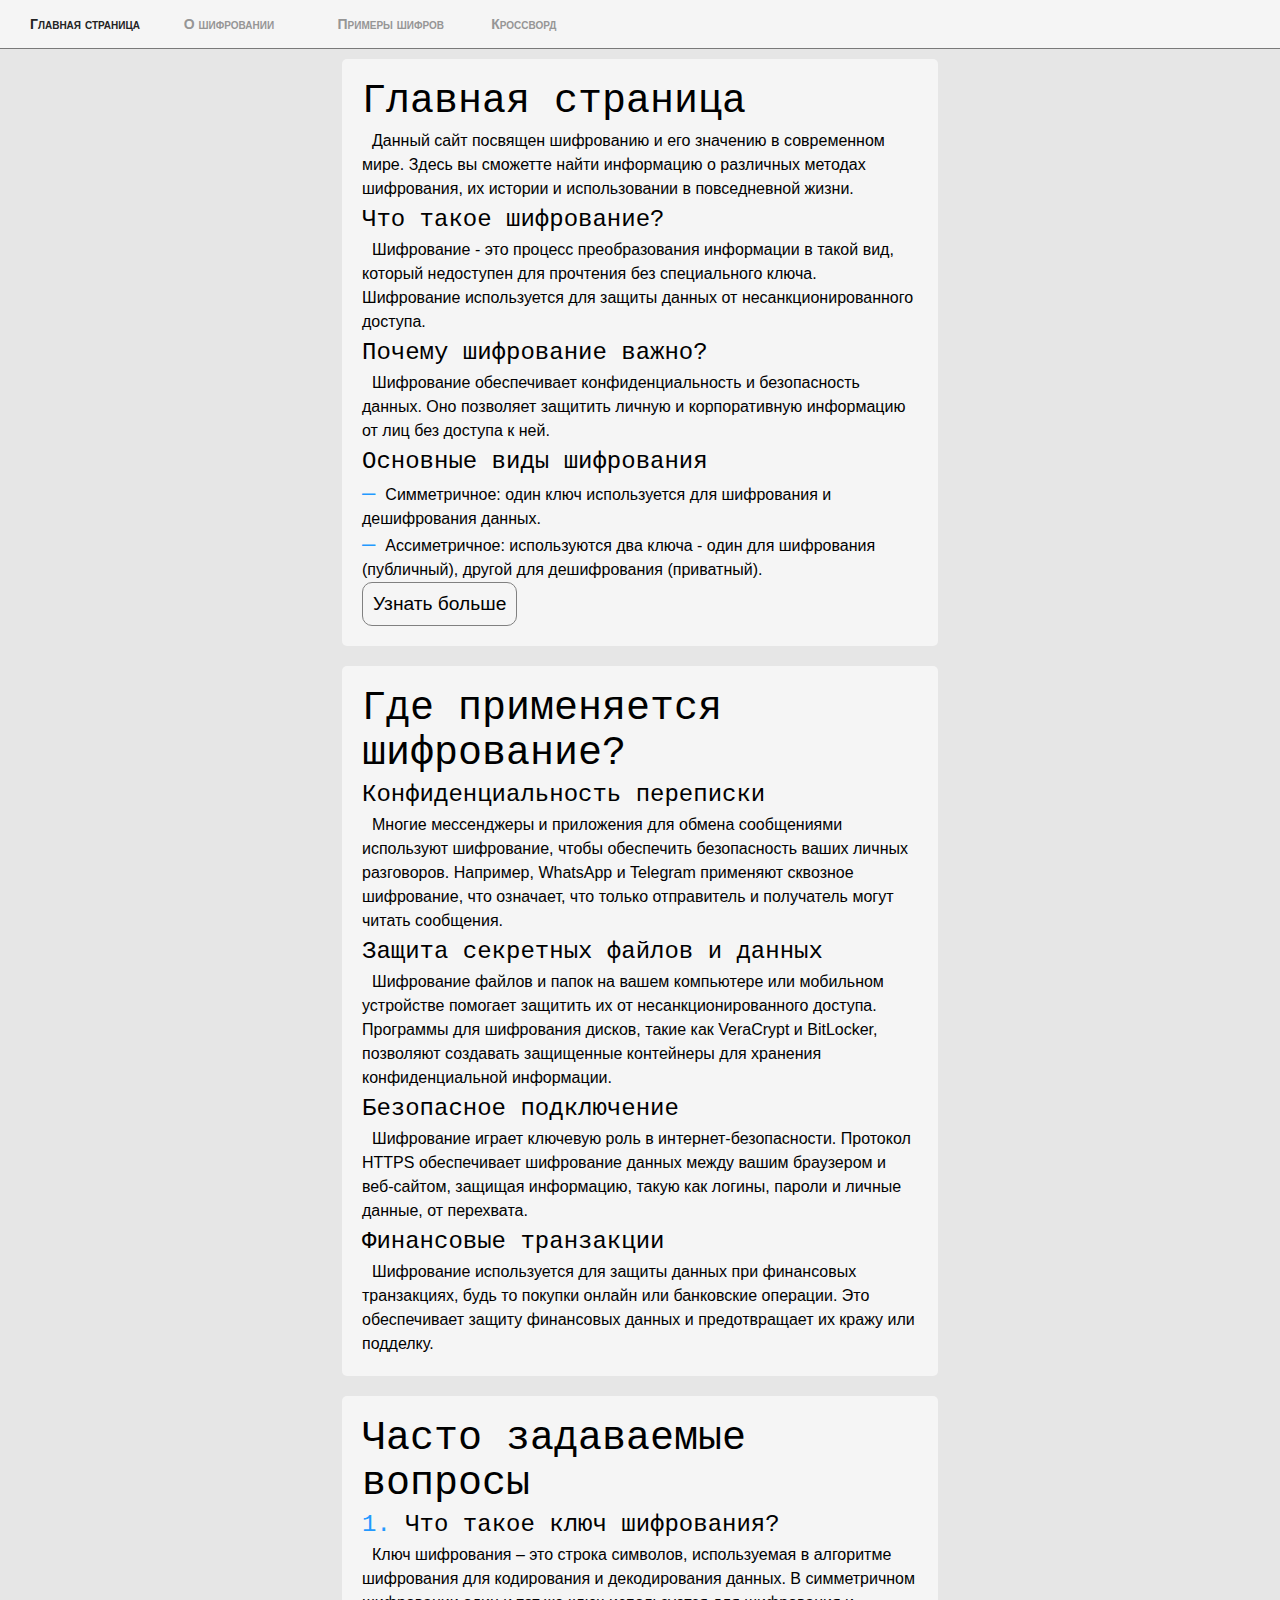
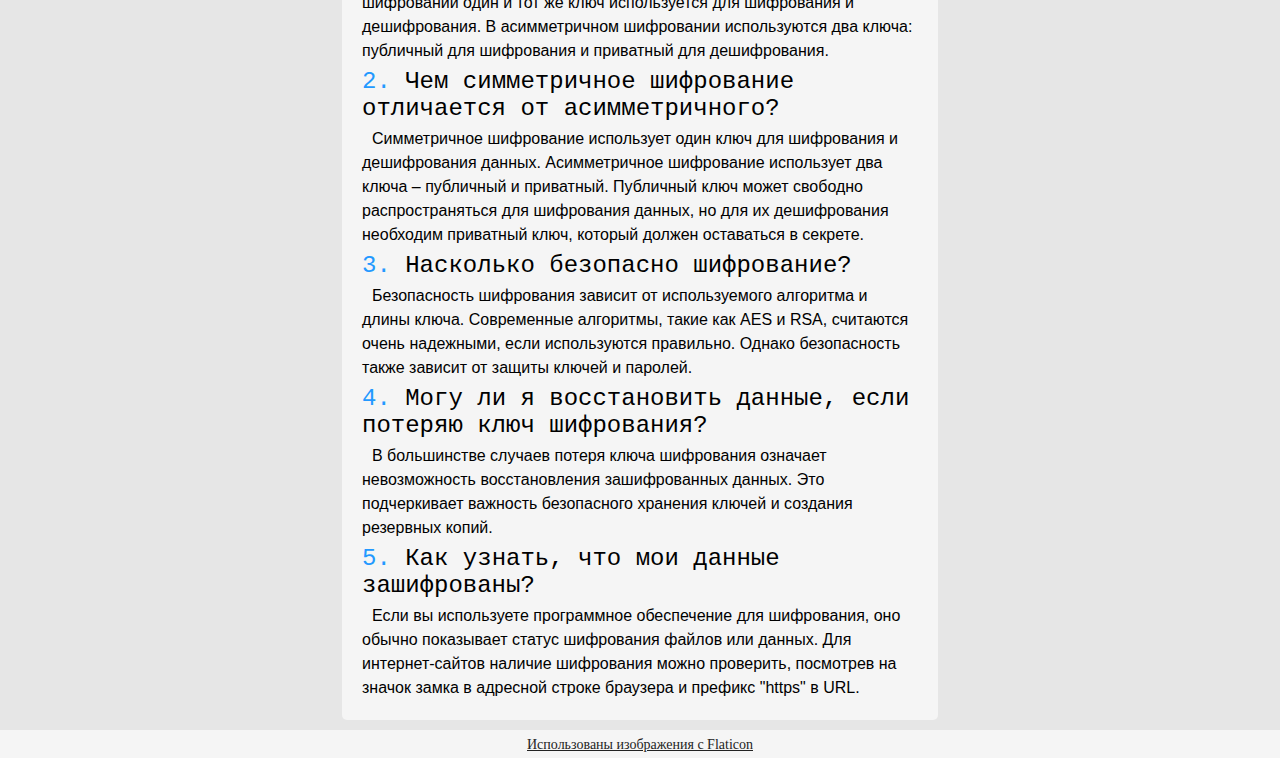
<file: index.html>
<!DOCTYPE html>
<head>
    <meta charset="UTF-8">
    <meta name="viewport" content="width=device-width, initial-scale=1.0">
    <title>Шифрование информации</title>
    <link rel="stylesheet" href="css/styles.css">
    <link rel="stylesheet" href="css/media.css">
</head>
<body>
    <header>
        <button id="menu-button">Меню</button>
        <nav id="menu">
            <ul class="href-container">
                <li class="a-container"><a class="fake-link">Главная страница</a></li>
                <li class="a-container"><a class="nav-link" href="about.html">О шифровании</a></li>
                <li class="a-container"><a class="nav-link" href="examples.html">Примеры шифров</a></li>
                <li class="a-container"><a class="nav-link" href="crossword.html">Кроссворд</a></li>
            </ul> 
            <div></div>
        </nav>
    </header>

    <main class="main-container">
        <div class="cipher-container">
            <div class="cipher-container-inner">
                <h2>Главная страница</h2>
                <p>Данный сайт посвящен шифрованию и его значению в современном мире. Здесь вы сможетте найти информацию о различных методах шифрования, их истории и использовании в повседневной жизни.</p>
                <h3>Что такое шифрование?</h3>
                <p>Шифрование - это процесс преобразования информации в такой вид, который недоступен для прочтения без специального ключа. Шифрование используется для защиты данных от несанкционированного доступа.</p>
                <h3>Почему шифрование важно?</h3>
                <p>Шифрование обеспечивает конфиденциальность и безопасность данных. Оно позволяет защитить личную и корпоративную информацию от лиц без доступа к ней.</p>
                <h3>Основные виды шифрования</h3>
                <ul class="ulist">
                    <li>Симметричное: один ключ используется для шифрования и дешифрования данных.</li>
                    <li>Ассиметричное: используются два ключа - один для шифрования (публичный), другой для дешифрования (приватный).</li>
                </ul>
                <button class="show-more" onclick="document.location='about.html'">Узнать больше</button>
            </div>
        </div>
        <div class="cipher-container">
            <div class="cipher-container-inner">
                <h2>Где применяется шифрование?</h2>
                <h3>Конфиденциальность переписки</h3>
                <p>Многие мессенджеры и приложения для обмена сообщениями используют шифрование, чтобы обеспечить безопасность ваших личных разговоров. Например, WhatsApp и Telegram применяют сквозное шифрование, что означает, что только отправитель и получатель могут читать сообщения.</p>
                <h3>Защита секретных файлов и данных</h3>
                <p>Шифрование файлов и папок на вашем компьютере или мобильном устройстве помогает защитить их от несанкционированного доступа. Программы для шифрования дисков, такие как VeraCrypt и BitLocker, позволяют создавать защищенные контейнеры для хранения конфиденциальной информации.</p>
                <h3>Безопасное подключение</h3>
                <p>Шифрование играет ключевую роль в интернет-безопасности. Протокол HTTPS обеспечивает шифрование данных между вашим браузером и веб-сайтом, защищая информацию, такую как логины, пароли и личные данные, от перехвата.</p>
                <h3>Финансовые транзакции</h3>
                <p>Шифрование используется для защиты данных при финансовых транзакциях, будь то покупки онлайн или банковские операции. Это обеспечивает защиту финансовых данных и предотвращает их кражу или подделку.</p>
            </div>
        </div>
        <!--<div class="cipher-container">
            <div class="news-container">
                <div class="news-container-inner">
                    <div class="news-img">
                        <img src="assets/1.jpg">
                    </div>
                    <h3>Вышел новый метод шифрования</h3>
                    <p>Вышел новый метод шифрования</p>
                    <button>Подробнее</button>
                </div>
                <div class="news-container-inner">
                    <div class="news-img">
                        <img src="assets/1.jpg">
                    </div>
                    <h3>Вышел новый метод шифрования</h3>
                    <p>Вышел новый метод шифрования</p>
                    <button>Подробнее</button>
                </div>
                <div class="news-container-inner">
                    <div class="news-img">
                        <img src="assets/1.jpg">
                    </div>
                    <h3>Вышел новый метод шифрования</h3>
                    <p>Вышел новый метод шифрования</p>
                    <button>Подробнее</button>
                </div>                  
            </div>
        </div>-->
        <div class="cipher-container">
            <div class="cipher-container-inner">
                <h2>Часто задаваемые вопросы</h2>
                <h3 class="question">1. Что такое ключ шифрования?</h3>
                <p>Ключ шифрования – это строка символов, используемая в алгоритме шифрования для кодирования и декодирования данных. В симметричном шифровании один и тот же ключ используется для шифрования и дешифрования. В асимметричном шифровании используются два ключа: публичный для шифрования и приватный для дешифрования.</p>
                <h3 class="question">2. Чем симметричное шифрование отличается от асимметричного?</h3>
                <p>Симметричное шифрование использует один ключ для шифрования и дешифрования данных. Асимметричное шифрование использует два ключа – публичный и приватный. Публичный ключ может свободно распространяться для шифрования данных, но для их дешифрования необходим приватный ключ, который должен оставаться в секрете.</p>
                <h3 class="question">3. Насколько безопасно шифрование?</h3>
                <p>Безопасность шифрования зависит от используемого алгоритма и длины ключа. Современные алгоритмы, такие как AES и RSA, считаются очень надежными, если используются правильно. Однако безопасность также зависит от защиты ключей и паролей.</p>
                <h3 class="question">4. Могу ли я восстановить данные, если потеряю ключ шифрования?</h3>
                <p>В большинстве случаев потеря ключа шифрования означает невозможность восстановления зашифрованных данных. Это подчеркивает важность безопасного хранения ключей и создания резервных копий.</p>
                <h3 class="question">5. Как узнать, что мои данные зашифрованы?</h3>
                <p>Если вы используете программное обеспечение для шифрования, оно обычно показывает статус шифрования файлов или данных. Для интернет-сайтов наличие шифрования можно проверить, посмотрев на значок замка в адресной строке браузера и префикс "https" в URL.</p>
            </div>
        </div>
    </main>
    <footer class="footer">
        <a href="https://www.flaticon.com/ru/free-icons/" title="замок иконки">Использованы изображения с Flaticon</a>
    </footer>
    <script src="js/script.js"></script>

</body>
</html>
</file>
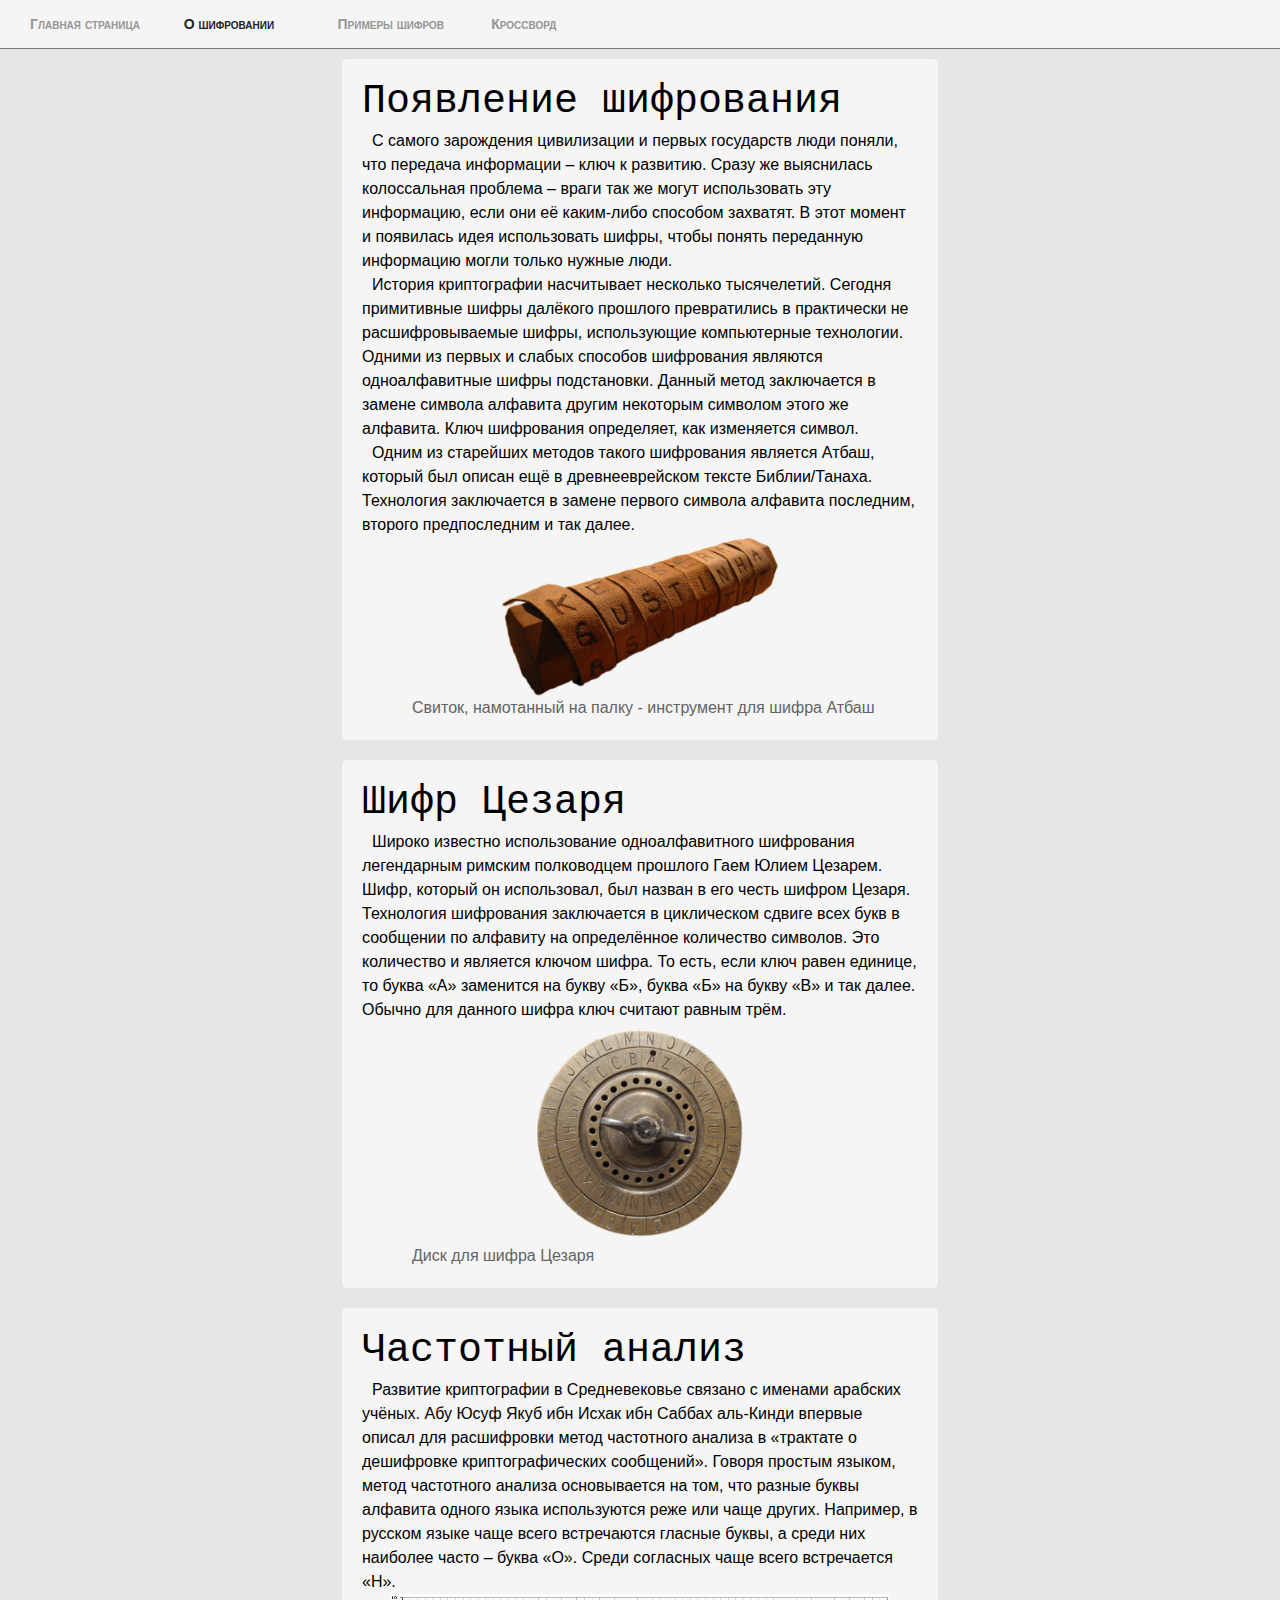
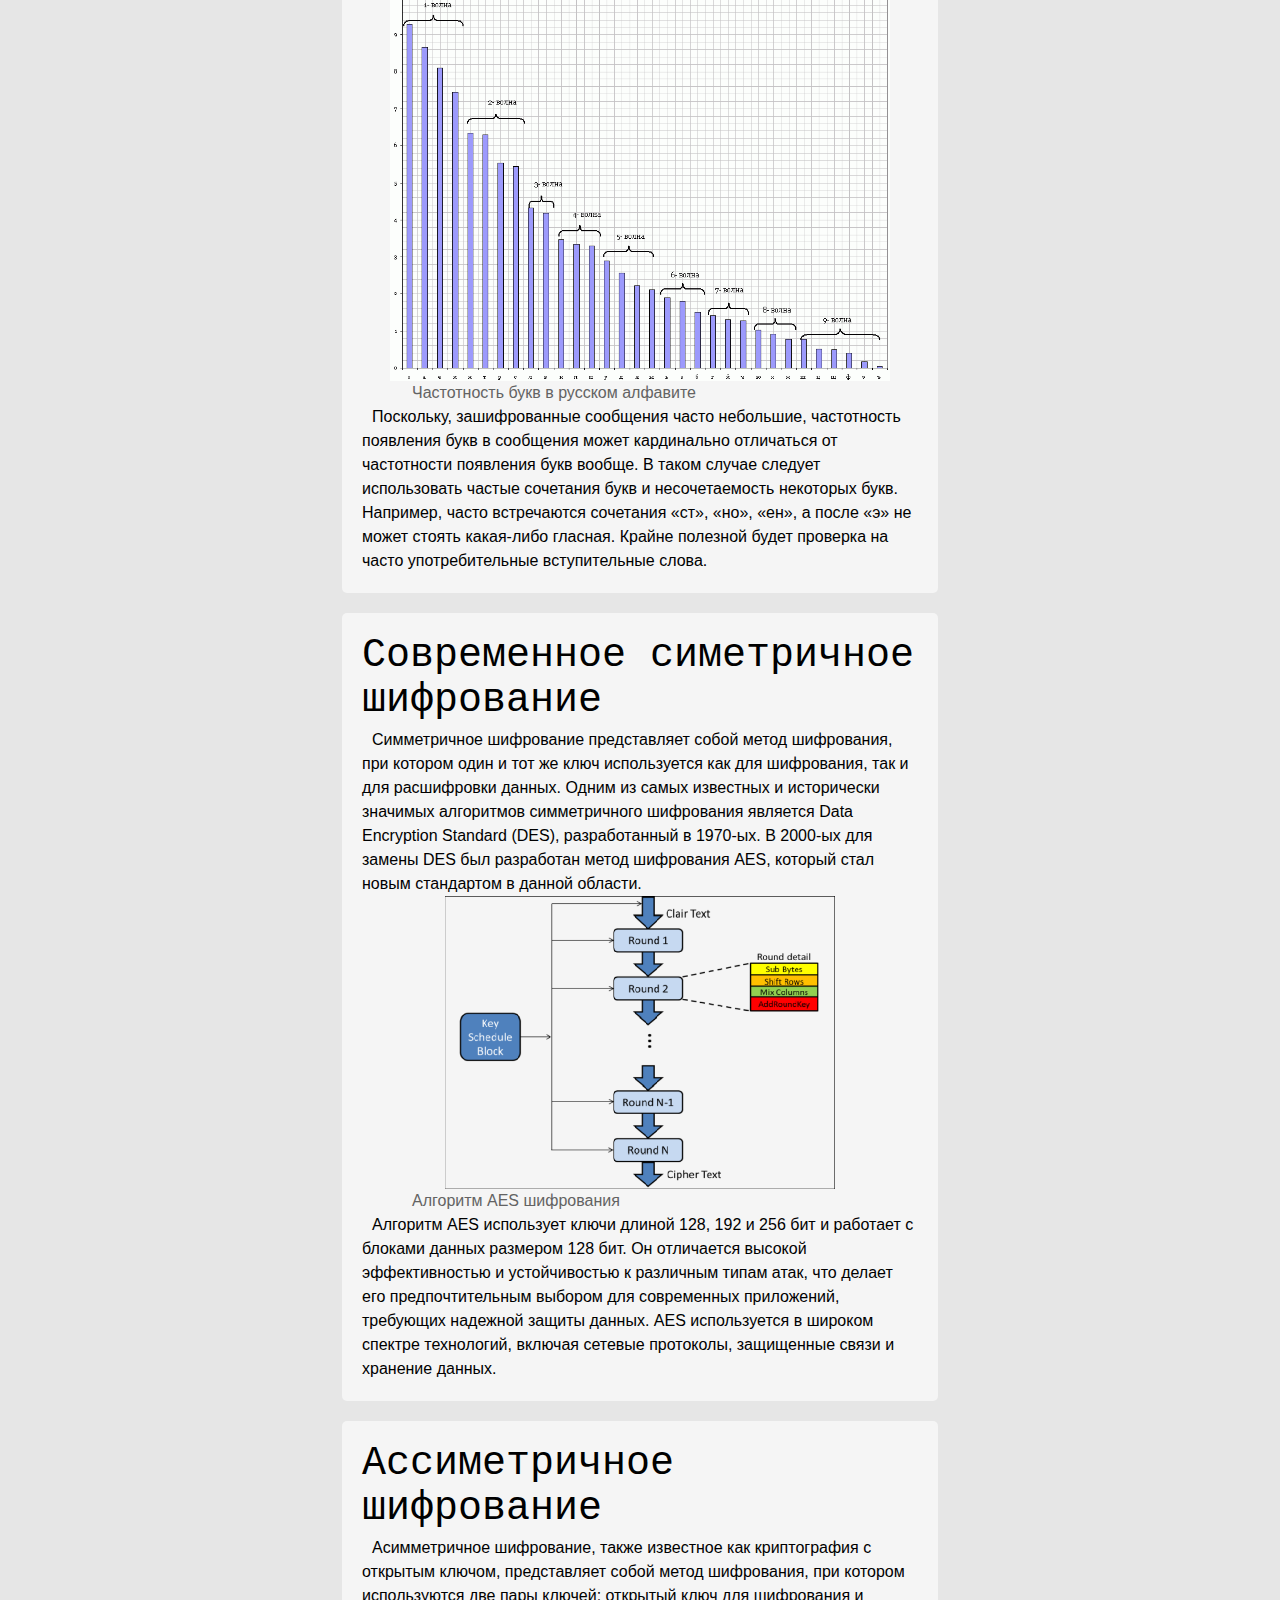
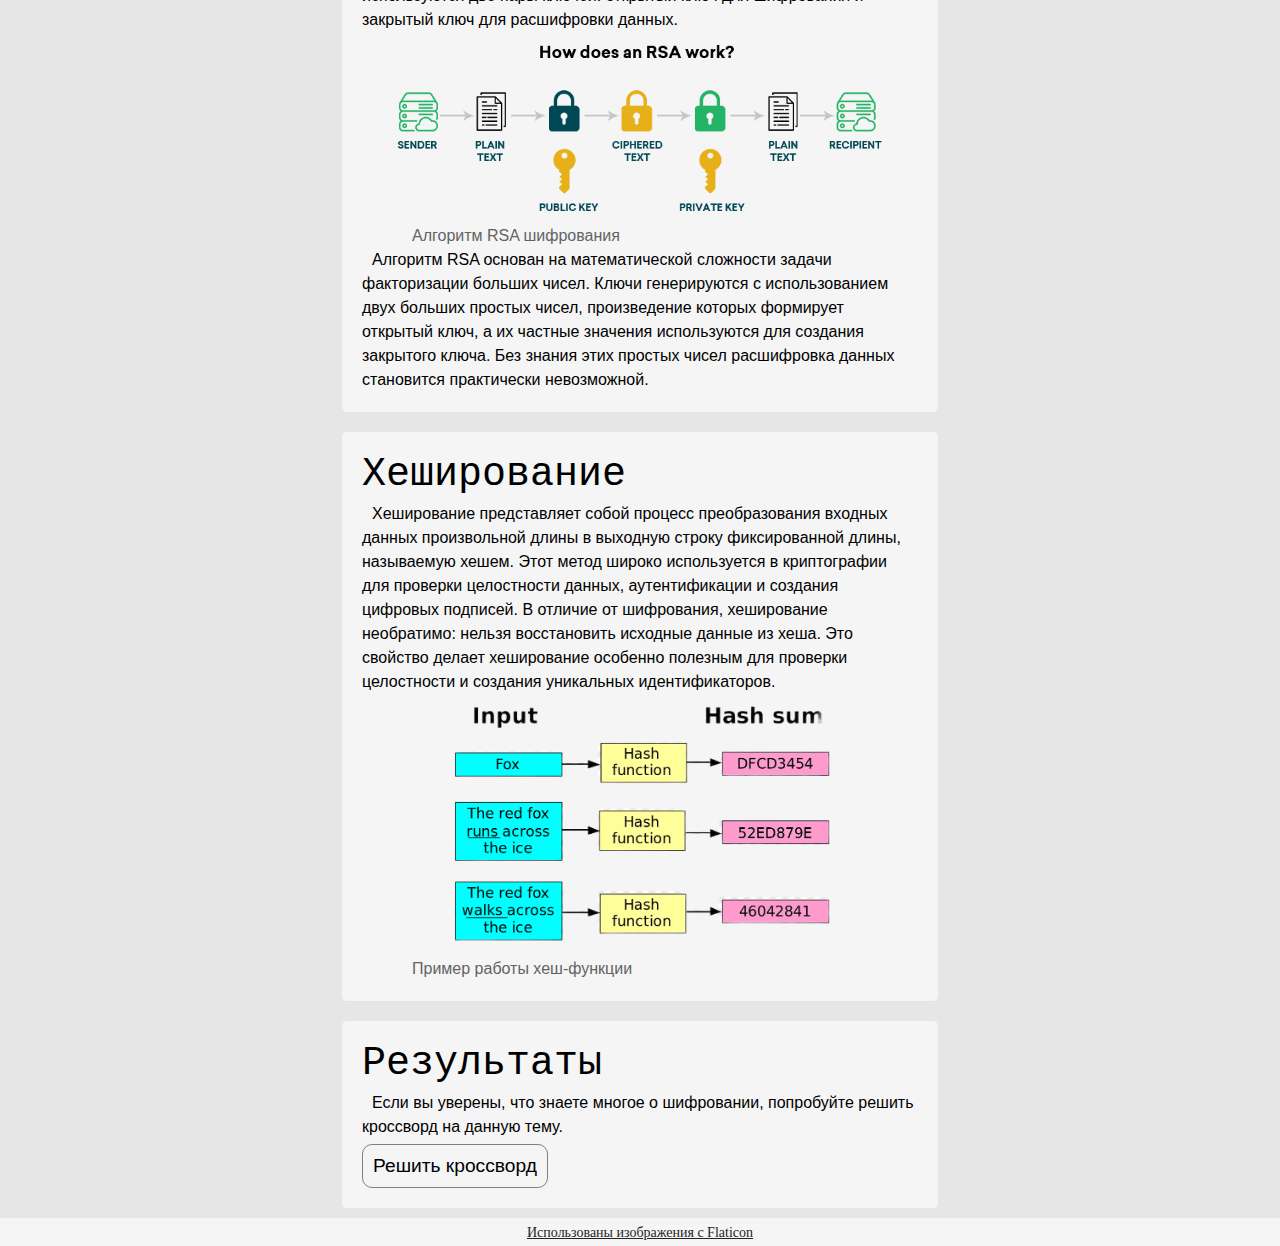
<file: about.html>
<!DOCTYPE html>
<head>
    <meta charset="UTF-8">
    <meta name="viewport" content="width=device-width, initial-scale=1.0">
    <title>О шифровании</title>
    <link rel="stylesheet" href="css/styles.css">
    <link rel="stylesheet" href="css/media.css">
</head>
<body>
    <header>
        <button id="menu-button">Меню</button>
        <nav id="menu">
            <ul class="href-container">
                <li class="a-container"><a class="nav-link" href="index.html">Главная страница</a></li>
                <li class="a-container"><a class="fake-link">О шифровании</a></li>
                <li class="a-container"><a class="nav-link" href="examples.html">Примеры шифров</a></li>
                <li class="a-container"><a class="nav-link" href="crossword.html">Кроссворд</a></li>
            </ul> 
            <div></div>
        </nav>
    </header>
    <main class="main-container">
        <div class="cipher-container">
            <div class="cipher-container-inner">
                <h2>Появление шифрования</h2>
                <p>С самого зарождения цивилизации и первых государств люди поняли, что передача информации – ключ к развитию. Сразу же выяснилась колоссальная проблема – враги так же могут использовать эту информацию, если они её каким-либо способом захватят. В этот момент и появилась идея использовать шифры, чтобы понять переданную информацию могли только нужные люди. </p>
                <p>История криптографии насчитывает несколько тысячелетий. Сегодня примитивные шифры далёкого прошлого превратились в практически не расшифровываемые шифры, использующие компьютерные технологии.
                Одними из первых и слабых способов шифрования являются одноалфавитные шифры подстановки. Данный метод заключается в замене символа алфавита другим некоторым символом этого же алфавита. Ключ шифрования определяет, как изменяется символ.</p>
                <p>Одним из старейших методов такого шифрования является Атбаш, который был описан ещё в древнееврейском тексте Библии/Танаха. Технология заключается в замене первого символа алфавита последним, второго предпоследним и так далее.</p>
                <div class="cipher-container-block">
                    <img class="cipher-container-img" src="assets/atbash-cipher.png" style="width: 50%">
                    <p class="cipher-container-caption">Свиток, намотанный на палку - инструмент для шифра Атбаш</p>
                </div>
                </p>
            </div>
        </div>
        <div class="cipher-container">
            <div class="cipher-container-inner">
                <h2>Шифр Цезаря</h2>
                <p>Широко известно использование одноалфавитного шифрования легендарным римским полководцем прошлого Гаем Юлием Цезарем. Шифр, который он использовал,  был назван в его честь шифром Цезаря. Технология шифрования заключается в циклическом сдвиге всех букв в сообщении по алфавиту на определённое количество символов. Это количество и является ключом шифра. То есть, если ключ равен единице, то буква «А» заменится на букву «Б», буква «Б» на букву «В» и так далее. Обычно для данного шифра ключ считают равным трём.
                </p>
                <div class="cipher-container-block">
                    <img class="cipher-container-img" src="assets/caesar-cipher-cisk.png" style="width: 40%">
                    <p class="cipher-container-caption">Диск для шифра Цезаря</p>
                </div>
            </div>
        </div>
        <div class="cipher-container">
            <div class="cipher-container-inner">
                <h2>Частотный анализ</h2>
                <p>Развитие криптографии в Средневековье связано с именами арабских учёных. Абу Юсуф Якуб ибн Исхак ибн Саббах аль-Кинди впервые описал для расшифровки метод частотного анализа в «трактате о дешифровке криптографических сообщений». Говоря простым языком, метод частотного анализа основывается на том, что разные буквы алфавита одного языка используются реже или чаще других. Например, в русском языке чаще всего встречаются гласные буквы, а среди них наиболее часто – буква «О». Среди согласных чаще всего встречается «Н». 
                </p>
                <div class="cipher-container-block">
                    <img class="cipher-container-img" src="assets/rarity.gif" style="width: 90%">
                    <p class="cipher-container-caption">Частотность букв в русском алфавите</p>
                </div>
                <p>Поскольку, зашифрованные сообщения часто небольшие, частотность появления букв в сообщения может кардинально отличаться от частотности появления букв вообще. В таком случае следует использовать частые сочетания букв и несочетаемость некоторых букв. Например, часто встречаются сочетания «ст», «но», «ен», а после «э» не может стоять какая-либо гласная. Крайне полезной будет проверка на часто употребительные вступительные слова.</p>
            </div>
        </div>
        <div class="cipher-container">
            <div class="cipher-container-inner">
                <h2>Современное симетричное шифрование</h2>
                <p>Симметричное шифрование представляет собой метод шифрования, при котором один и тот же ключ используется как для шифрования, так и для расшифровки данных. Одним из самых известных и исторически значимых алгоритмов симметричного шифрования является Data Encryption Standard (DES), разработанный в 1970-ых. В 2000-ых для замены DES был разработан метод шифрования AES, который стал новым стандартом в данной области.
                </p>
                <div class="cipher-container-block">
                    <img class="cipher-container-img" src="assets/AES_Algorithm.png" style="width: 70%">
                    <p class="cipher-container-caption">Алгоритм AES шифрования</p>
                </div>
                <p> Алгоритм AES использует ключи длиной 128, 192 и 256 бит и работает с блоками данных размером 128 бит. Он отличается высокой эффективностью и устойчивостью к различным типам атак, что делает его предпочтительным выбором для современных приложений, требующих надежной защиты данных. AES используется в широком спектре технологий, включая сетевые протоколы, защищенные связи и хранение данных.</p>
            </div>
        </div>
        <div class="cipher-container">
            <div class="cipher-container-inner">
                <h2>Ассиметричное шифрование</h2>
                <p>Асимметричное шифрование, также известное как криптография с открытым ключом, представляет собой метод шифрования, при котором используются две пары ключей: открытый ключ для шифрования и закрытый ключ для расшифровки данных.
                </p>
                <div class="cipher-container-block">
                    <img class="cipher-container-img" src="assets/RSA_Algorithm.png" style="width: 90%">
                    <p class="cipher-container-caption">Алгоритм RSA шифрования</p>
                </div>
                <p>Алгоритм RSA основан на математической сложности задачи факторизации больших чисел. Ключи генерируются с использованием двух больших простых чисел, произведение которых формирует открытый ключ, а их частные значения используются для создания закрытого ключа. Без знания этих простых чисел расшифровка данных становится практически невозможной.</p>
            </div>
        </div>
        <div class="cipher-container">
            <div class="cipher-container-inner">
                <h2>Хеширование</h2>
                <p>Хеширование представляет собой процесс преобразования входных данных произвольной длины в выходную строку фиксированной длины, называемую хешем. Этот метод широко используется в криптографии для проверки целостности данных, аутентификации и создания цифровых подписей. В отличие от шифрования, хеширование необратимо: нельзя восстановить исходные данные из хеша. Это свойство делает хеширование особенно полезным для проверки целостности и создания уникальных идентификаторов.
                </p>
                <div class="cipher-container-block">
                    <img class="cipher-container-img" src="assets/hash.png" style="width: 70%">
                    <p class="cipher-container-caption">Пример работы хеш-функции</p>
                </div>
            </div>
        </div>
        <div class="cipher-container">
            <div class="cipher-container-inner">
                <h2>Результаты</h2>
                <p style="padding-bottom: 5px;">Если вы уверены, что знаете многое о шифровании, попробуйте решить кроссворд на данную тему.</p>
                <button class="show-more" onclick="document.location='crossword.html'">Решить кроссворд</button>
            </div>
        </div>
    </main>
    <footer class="footer">
        <a href="https://www.flaticon.com/ru/free-icons/" title="замок иконки">Использованы изображения с Flaticon</a>
    </footer>
    <script src="js/script.js"></script>
</body>
</html>
</file>
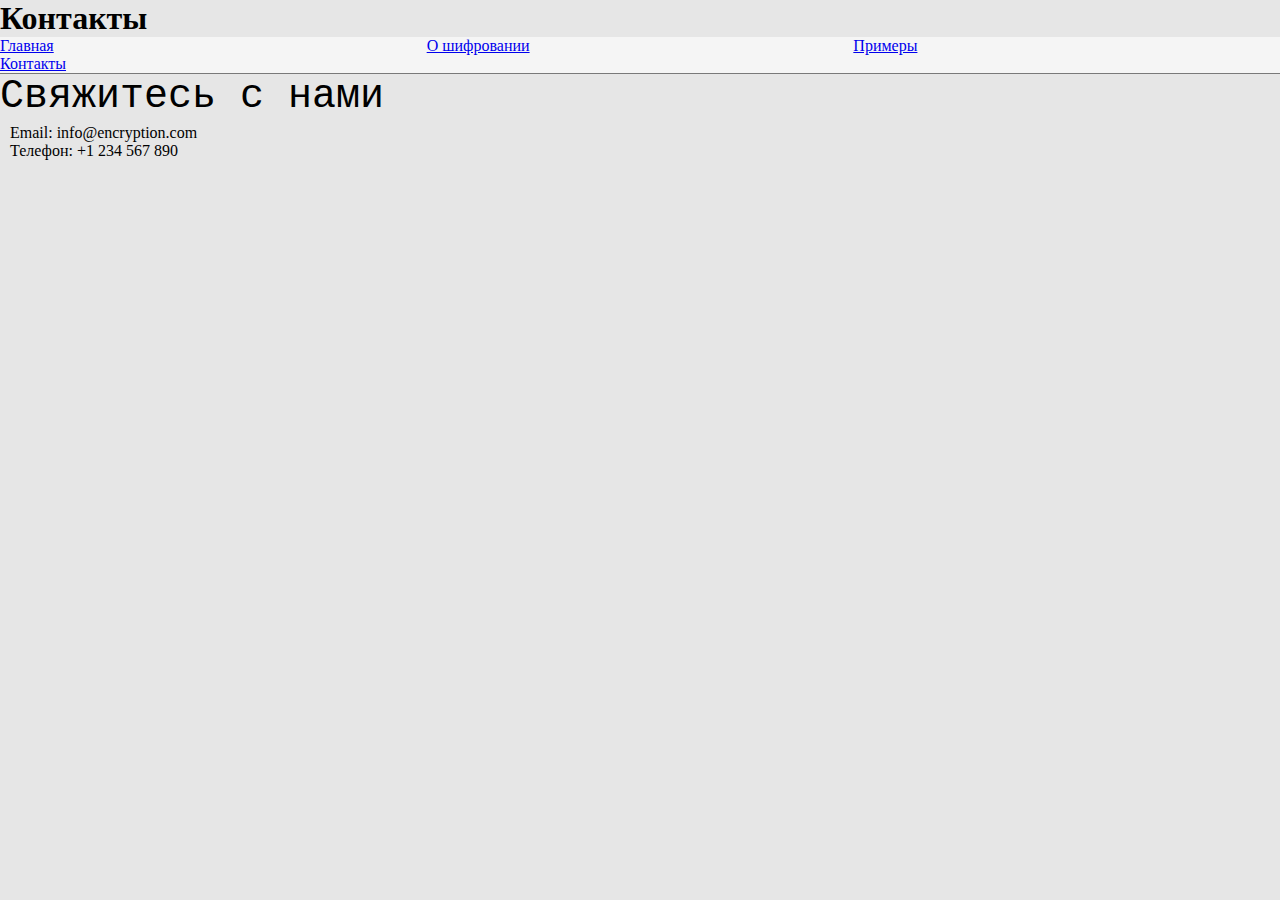
<file: contact.html>
<!DOCTYPE html>
<html lang="en">
<head>
    <meta charset="UTF-8">
    <meta name="viewport" content="width=device-width, initial-scale=1.0">
    <title>Контакты</title>
    <link rel="stylesheet" href="css/styles.css">
</head>
<body>
    <header>
        <h1>Контакты</h1>
    </header>
    <nav>
        <a href="index.html">Главная</a>
        <a href="about.html">О шифровании</a>
        <a href="examples.html">Примеры</a>
        <a href="contact.html">Контакты</a>
    </nav>
    <div class="container">
        <h2>Свяжитесь с нами</h2>
        <p>Email: info@encryption.com</p>
        <p>Телефон: +1 234 567 890</p>
    </div>
</body>
</html>
</file>
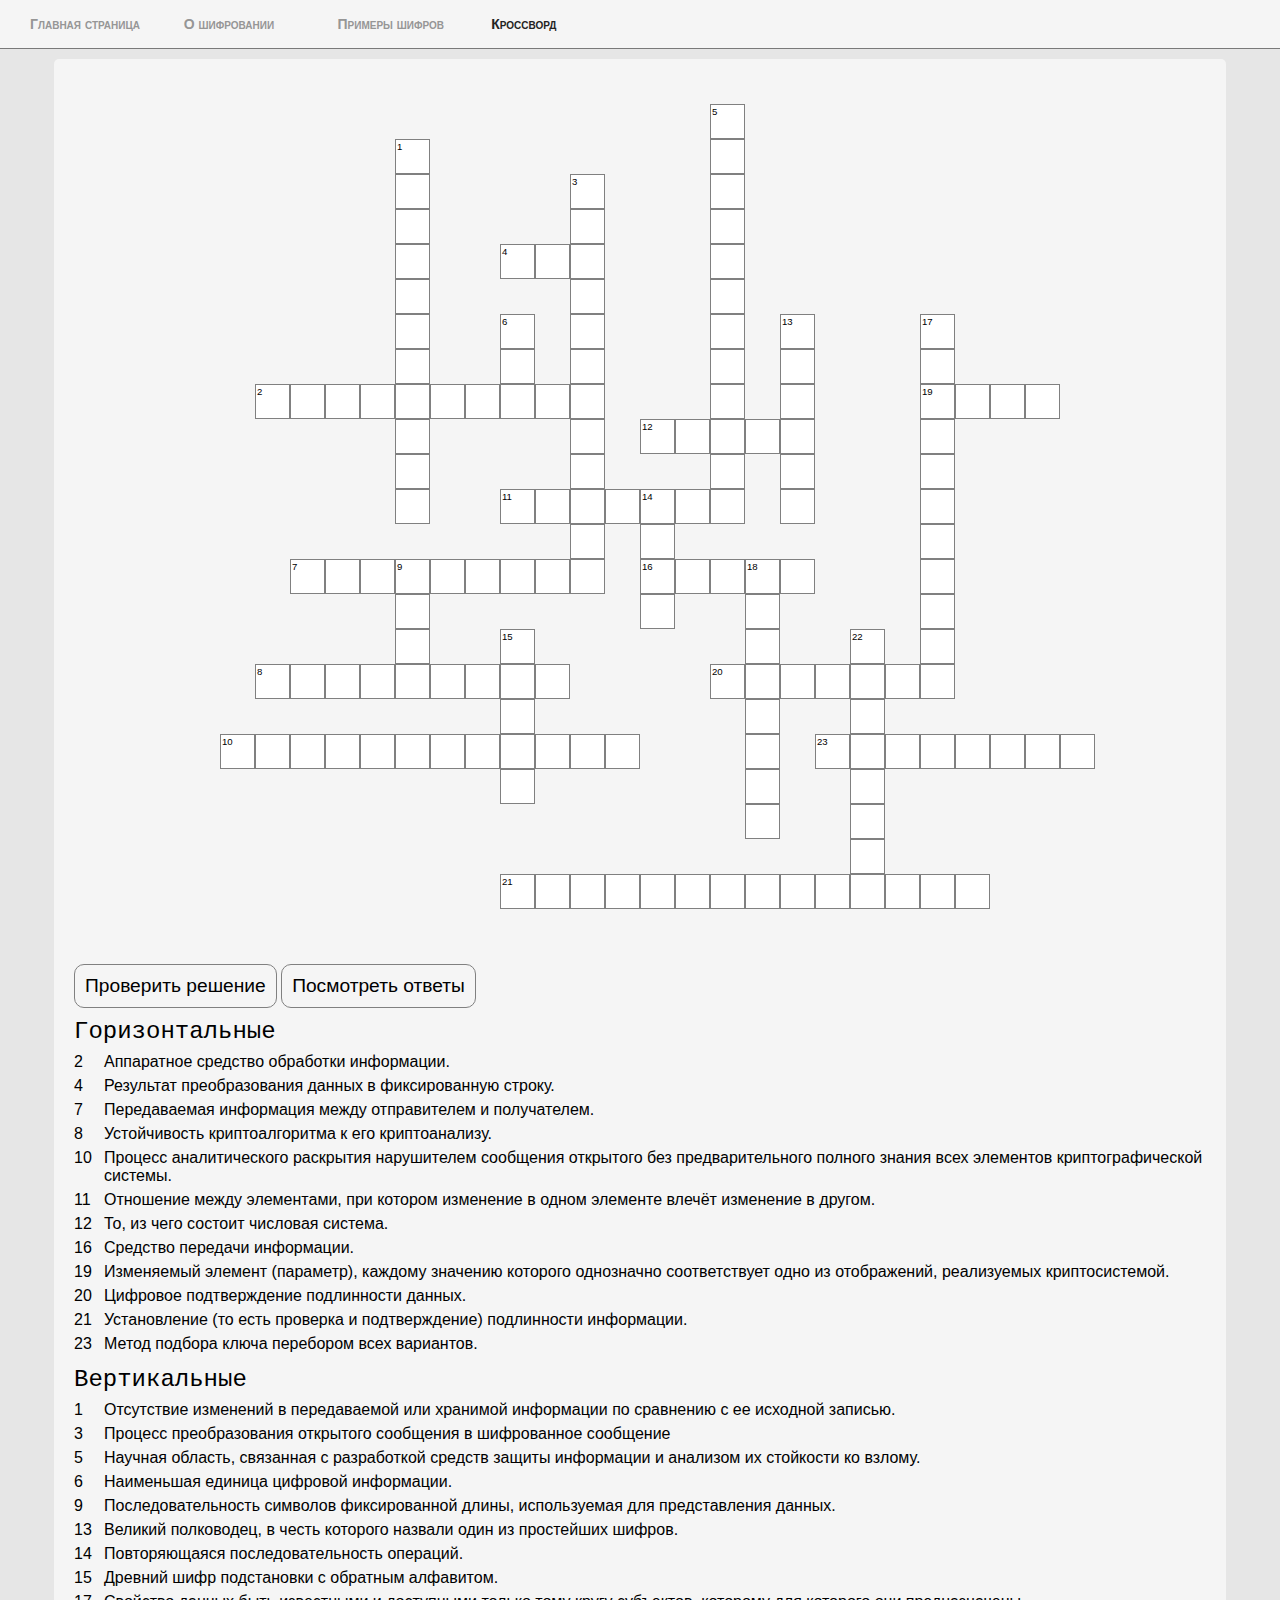
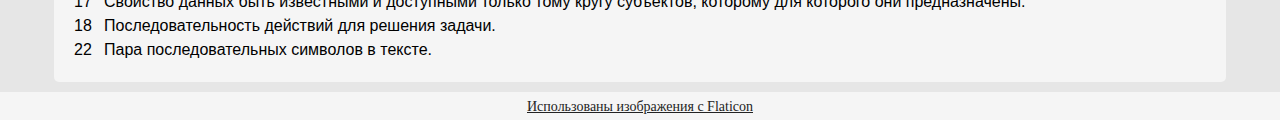
<file: crossword.html>
<!DOCTYPE html>
<html lang="en">
<head>
    <title>Фиджитал-футбол</title>
    <meta charset="utf-8">
    <meta name="viewport" content="width=device-width", initial-scale="1.0">
    <link rel="stylesheet" href="css/styles.css">
    <link rel="stylesheet" href="css/crossword.css">
    <link rel="stylesheet" href="css/media.css">
</head>
<body>
    <header>
        <button id="menu-button">Меню</button>
        <nav id="menu">
            <ul class="href-container">
                <li class="a-container"><a class="nav-link" href="index.html">Главная страница</a></li>
                <li class="a-container"><a class="nav-link" href="about.html">О шифровании</a></li>
                <li class="a-container"><a class="nav-link" href="examples.html">Примеры шифров</a></li>
                <li class="a-container"><a class="fake-link">Кроссворд</a></li>
            </ul> 
            <div></div>
        </nav>
    </header>
    <main class="main-container">
        <div class="cipher-container crossword-container-main">
            <div class="cipher-container-inner crossword-container-inner">
                <div id="crossword-none">
                    <h2>Чтобы решить кроссворд зайдите с ПК</h2>
                </div>
                <div id="crossword">

                </div>
                <div class="clue-list">
                    <div class="btn-cont grid-item">
                        <button class = "cross-btn" onclick="checkAnswer()">Проверить решение</button>
                        <button class = "cross-btn" onclick="showAnswer()">Посмотреть ответы</button>
                    </div>
                    <div class="clues grid-item">
                        <div class = "horizont grid-item">
                            <h3>Горизонтальные</h3>
                            <ol id="horizontal-clues"></ol>
                        </div>
                        <div class="vertic grid-item">
                            <h3>Вертикальные</h3>
                            <ol id="vertical-clues"></ol>
                        </div>
                    </div>
                    
                </div>
            </div>
        </div>
    </main>
    <footer class="footer">
        <a href="https://www.flaticon.com/ru/free-icons/" title="замок иконки">Использованы изображения с Flaticon</a>
    </footer>
    <script src = "js/scriptCrossword.js"></script>
    <script src="js/script.js"></script>
</body>
</html>
</file>
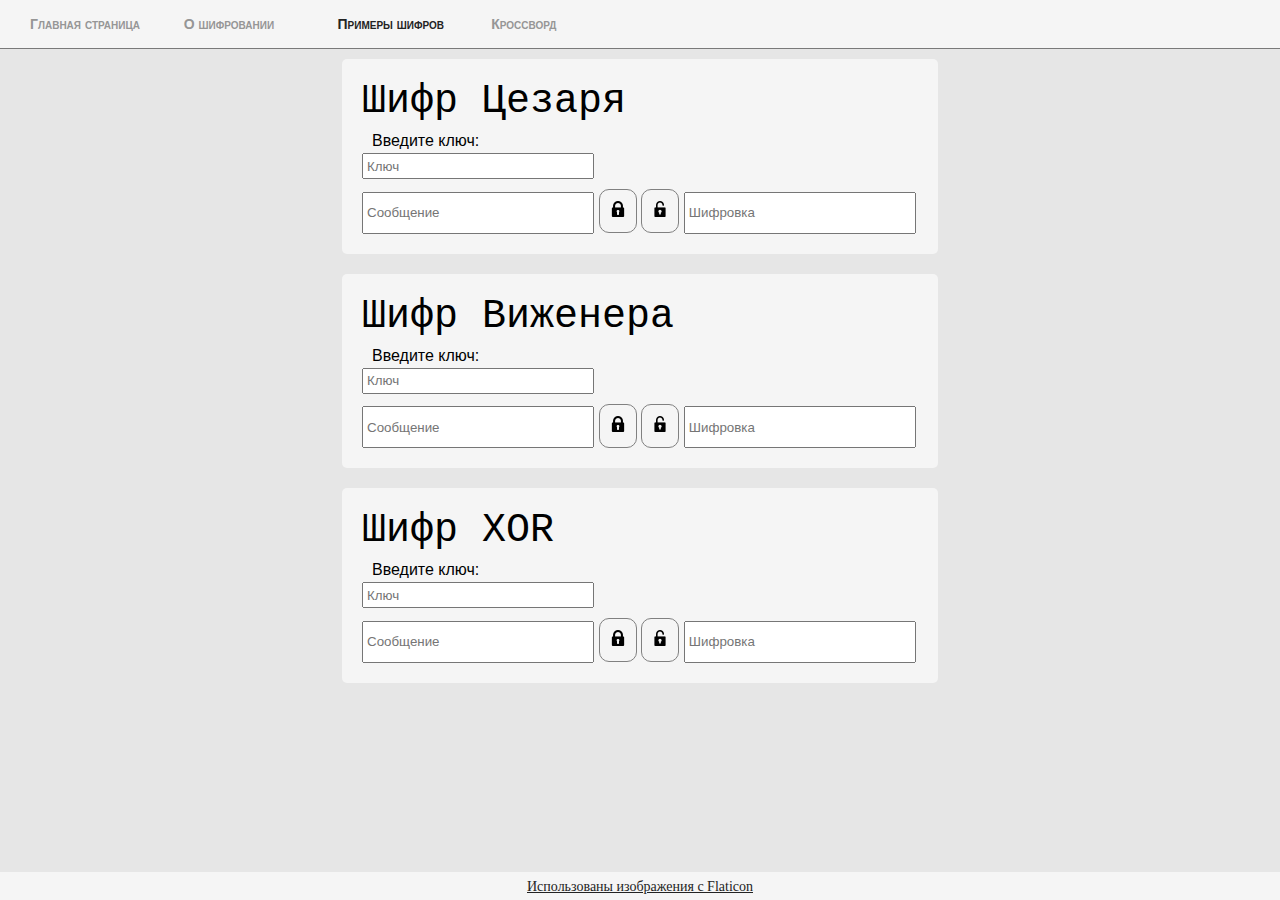
<file: examples.html>
<!DOCTYPE html>
<head>
    <meta charset="UTF-8">
    <meta name="viewport" content="width=device-width, initial-scale=1.0">
    <title>Примеры шифрования</title>
    <link rel="stylesheet" href="css/styles.css">
    <link rel="stylesheet" href="css/media.css">
</head>
<body>
    <header>
        <button id="menu-button">Меню</button>
        <nav id="menu">
            <ul class="href-container">
                <li class="a-container"><a class="nav-link" href="index.html">Главная страница</a></li>
                <li class="a-container"><a class="nav-link" href="about.html">О шифровании</a></li>
                <li class="a-container"><a class="fake-link">Примеры шифров</a></li>
                <li class="a-container"><a class="nav-link" href="crossword.html">Кроссворд</a></li>
            </ul> 
            <div></div>
        </nav>
    </header>
    <main class="main-container">
        <div class="cipher-container">
            <div class="cipher-container-inner">
                <h2>Шифр Цезаря</h2>
                <p class="keyCaption">Введите ключ:</p>
                <input class="key" type="number" min="0", max="33" id="textBoxCaesarKey" placeholder="Ключ">
            </div>
            <div class="cipher-container-inner cipher-container-main">
                <input class = "message input1" type = "text" id="textBoxCaesarInput" placeholder="Сообщение">
                <button class="cipher-button button1" onclick="doCaesarCipher('textBoxCaesar')" title="Зашифровать"><img src="assets/icon-closed-lock.png"></button>
                <button class="cipher-button button2" onclick="undoCaesarCipher('textBoxCaesar')" title="Расшифровать"><img src="assets/icon-opened-lock.png"></button>
                <input class = "message input2" type = "text" id="textBoxCaesarOutput" placeholder="Шифровка">
            </div>
        </div>
        <div class="cipher-container">
            <div class="cipher-container-inner">
                <h2>Шифр Виженера</h2>
                <p class="keyCaption">Введите ключ:</p>
                <input class = "key" type = "text" id="textBoxVigenereKey" placeholder="Ключ">
            </div>
            <div class="cipher-container-inner cipher-container-main">
                <input class = "message input1" type = "text" id="textBoxVigenereInput" placeholder="Сообщение">
                <button class="cipher-button button1" onclick="doVigenereCipher('textBoxVigenere')"><img src="assets/icon-closed-lock.png"></button>
                <button class="cipher-button button2" onclick="undoVigenereCipher('textBoxVigenere')"><img src="assets/icon-opened-lock.png"></button>
                <input class = "message input2" type = "text" id="textBoxVigenereOutput" placeholder="Шифровка">
            </div>
        </div>
        <div class="cipher-container">
            <div class="cipher-container-inner">
                <h2>Шифр XOR</h2>
                <p class="keyCaption">Введите ключ:</p>
                <input class = "key" type = "text" id="textBoxXorKey" placeholder="Ключ">
            </div>
            <div class="cipher-container-inner cipher-container-main">
                <input class="message input1" type="text" id="textBoxXorInput" placeholder="Сообщение">
                <button class="cipher-button button1" onclick="doXorCipher('textBoxXor')" title="Зашифровать"><img src="assets/icon-closed-lock.png"></button>
                <button class="cipher-button button2" onclick="undoXorCipher('textBoxXor')" title="Расшифровать"><img src="assets/icon-opened-lock.png"></button>
                <input class="message input2" type="text" id="textBoxXorOutput" placeholder="Шифровка">
            </div>
        </div>
    </main>
    <footer class="footer">
        <a href="https://www.flaticon.com/ru/free-icons/" title="замок иконки">Использованы изображения с Flaticon</a>
    </footer>
    <script src="js/script.js"></script>
</body>
</html>
</file>
<file: css/styles.css>
*{
    margin: 0;
    padding: 0;
}
html{
    font-size: 100%;
}

p {
    text-indent: 10px;
   }
  
header{
    position: sticky;
    top: 0;
    z-index: 100;
}
body{
    background-color: rgb(230, 230, 230);
    display: flex;
    flex-direction: column;
    min-height: 100vh;
}
footer{
    margin-top: auto;
}
nav{
    width: 100%;
    display: grid;
    background: rgb(245, 245, 245);
    grid-template-columns: 1fr 1fr 1fr;
}
#menu-button{
    border-radius: 0;
    width: 100%;
    color:white; 
    background-color: rgb(0, 94, 255);
    border: 0;
    font-weight: bold;
    border-radius: 0;
    transition: .3s;
    height: 40px;
}
nav{
    border-bottom: .8px solid rgb(121, 121, 121);
}
.href-container{
    list-style: none;
    display: grid;
    grid-template-columns: repeat(auto-fit, minmax(50px, 1fr));
    padding: 5px 0;
}
.a-container{
    width: 100%;
    padding: 10px 0;
}
ul li a{
    font-family:'Segoe UI', Tahoma, Geneva, Verdana, sans-serif;
    font-size: 14px;
    text-decoration: none;
    font-weight: 600;
    font-variant-caps: small-caps;
    padding: 10px 5px;
    border-radius: 5px;
    transition: .4s;
}
.cipher-container-block{
    display: grid; 
}
.cipher-container-img{
    width:30%; 
    justify-self: center;
}
.cipher-container-caption{
    color: rgb(99, 99, 99);
    text-indent: 50px;
}
.fake-link{
    color: rgb(35, 35, 35);
}
.nav-link{
    color: rgb(150, 150, 150);
}
.nav-link:hover{
    transition: .2s ease-out;
    color: rgb(35, 153, 255);
    background-color: rgba(205, 237, 255, .85);
}
h2, h3{
    font-size: 2.5rem;
    margin-bottom: 5px;
    font-weight: normal;
    font-family: 'Courier New', Courier, monospace;
}
h3{
    margin-top: 5px;
    font-size: 1.5rem;
}
.message{
    padding: 3px;
    height: 32px;
    width: 250px;
}
.key{
    padding: 3px;
    height: 16px;
    width: 250px;
}
main{
    z-index: 1;
}
.main-container{
    display: grid;
    justify-items: center;
    font-size: 1rem;
    font-family: Arial, Helvetica, sans-serif;
}
.cipher-container{
    width: 45%;
    margin: 10px 0px;
    background-color: rgb(245, 245, 245);
    border-radius: 5px;
    padding: 10px;
}
.cipher-container-inner{
    margin: 10px;
}
.cipher-container-inner p{
    line-height: 1.5rem;
}
.question::first-letter{
    color: rgb(35, 153, 255);
}
.cipher-container-main{
    align-content: center;
}
.cipher-container button{
    transition: .4s;
    cursor: pointer;
    padding: 10px 10px;
    background-color: rgb(245, 245, 245);
    border: 1px solid gray;
    border-radius: 10px;
    font-family: 'Franklin Gothic Medium', 'Arial Narrow', Arial, sans-serif;
    font-size: 1.2rem;
}
.cipher-container button:hover{
    background-color: rgba(205, 237, 255, .85);
}
.cipher-button img{
    width: 16px;
    height: 16px;
}
.show-more:hover{
    text-decoration: underline;
}
.ulist{
    line-height: 1.5rem;
}
.ulist li{
    list-style-type: none;
}
.ulist li::before{
    color: rgb(35, 153, 255);
    content: "–";
    font-size: 1.5rem;
    padding-right: 10px;
}
.news-container{
    display: inline-flex;
    margin: 10px;
}
.news-container-inner{
    min-width: 40%;
    border: 1px solid black;
    padding: 10px;
    border-radius: 25px;
}

.news-img img{
    width: 100%;
    height: 200px;
    object-fit: cover;
    border-radius: 25px;
}

footer{
    text-align: center;
    width: 100%;
    padding: 5px 0;
    background-color: rgb(245, 245, 245);
}
footer a{
    color:rgb(35, 35, 35);
    font-size: 14px;
}
footer a:hover{
    transition: .6s;
    text-decoration: none;
}
</file>
<file: css/media.css>
@media (max-width: 479px){
    #menu{
        display: none;
    }
    .main-block{
        width: 90%;
    }
    nav{
        grid-template-columns: 1fr 0fr;
    }
    .href-container{
        display: flex;
        flex-wrap: wrap;
        margin: 0 0 0 3%;
    }
    .a-container{
        border-bottom: 10px gray;
    }
    ul li a{
        width: 100%;
        font-size: 1.25rem;
    }
    .cipher-container{
        width: 75%;
    }
    .cipher-container button{
        padding: 5px 5px; 
        width: 103px;
        font-size: 1rem;
    }
    .cipher-container-main{
        display: grid;
        grid-template-areas: "input1 button1"
        "input2 button2";
    }
    .key{
        width: 96%;
    }
    .input1{
        grid-area: input1;
        width: 80%;
    }
    .input2{
        grid-area: input2;
        margin-top: 10px;
        width: 80%;
    }
    .button1{
        grid-area: button1;
    }
    .button2{
        margin-top: 10px;
        grid-area: button2;
    }
    #crossword-none{
        display: block;
    }
    .clue-list{
        display: none;
    }
    #crossword{
        display: none;
    }

}
@media (min-width: 480px) and (max-width:767px){
    #menu{
        display: none;
    }
    .main-block{
        width: 90%;
    }
    nav{
        grid-template-columns: 1fr 0fr;
    }
    .href-container{
        display: flex;
        flex-wrap: wrap;
        margin: 0 0 0 3%;
    }
    .a-container{
        border-bottom: 10px gray;
    }
    ul li a{
        width: 100%;
        font-size: 1.25rem;
    }
    .cipher-container{
        width: 70%;
    }

    #crossword-none{
        display: block;
    }
    .clue-list{
        display: none;
    }
    #crossword{
        display: none;
    }
    .cipher-container-main{
        display: grid;
        grid-template-areas: "input1 button1"
        "input2 button2";
    }
    .key{
        width: 50%;
    }
    .input1{
        grid-area: input1;
        width: 80%;
    }
    .input2{
        grid-area: input2;
        margin-top: 10px;
        width: 80%;
    }
    .button1{
        grid-area: button1;
    }
    .button2{
        margin-top: 10px;
        grid-area: button2;
    }
}
@media (min-width: 768px) and (max-width:1023px){
    #menu-button{
        display: none;
    }
    .main-block{
        width: 90%;
    }
    nav{
        grid-template-columns: 1fr 0fr;
    }
    .a-container{
        display: grid;
        border-bottom: 10px gray;
        justify-content: center;
        padding: 0;
    }
    ul li a{
        width: 100%;
    }
    .cipher-container{
        width: 60%;
    }
    .crossword-container-main{
        width: 80vw;
    }
    .key{
        width: 37%;
    }
    .cipher-container-main input{
        width: 37%
    }
    .crossword-container-inner{
        grid-template-areas: "crossword"
        "clues";
    }
    .crossword-label{
        font-size: 0.5em;
    }
    #crossword-none{
        display: none;
    }
}
@media (min-width: 1024px) and (max-width:1279px){
    nav{
        width: 100%;
        display: grid;
        background: rgb(245, 245, 245);
        grid-template-columns: 1.5fr 1fr;
    }
    .href-container{
        padding-left: 20px;
    }
    #menu-button{
        display: none;
    }
    .crossword-container-inner{
        grid-template-areas: "crossword"
        "clues";
    }
    .key{
        width: 37%;
    }
    .cipher-container-main input{
        width: 37%
    }
    .clue-number{
        width: 25px;
    }
    .crossword-label{
        font-size: 0.5em;
    }
    #crossword-none{
        display: none;
    }
}
@media (min-width:1280px){
    #menu-button{
        display: none;
    }
    nav{
        grid-template-columns: 1fr 1fr;
    }
    .href-container{
        padding-left: 25px;
    }
    #crossword-none{
        display: none;
    }
    .key{
        width: 40%;
    }
    .cipher-container-main input{
        width: 40%
    }
    .crossword-container-inner{
        grid-template-areas: "crossword"
        "clues";
    }
    table{
        min-width: 600px;
    }
    .clue-list{
        min-width: 300px;
    }
    table tr td{
        width: 35px;
        height: 35px;
    }
}
</file>
<file: css/crossword.css>
table{
    border-collapse: collapse;
}
td{
    border: none;
    width: 25px;
    height: 25px;
    text-align: center;
    vertical-align: middle;
    padding: 0;
    margin: 0;
    box-sizing: border-box;
}
td > label{
    color: black;
}
input{
    width: 100%;
    height: 100%;
    text-align: center;
    border: 1px solid grey !important;
    color: black !important;
}
.clue-list{
    margin-top: 20px;
    width: 100%;
    padding-left: 10px;
}
.clues{
    width: 100%;
    grid-template-columns: repeat(auto-fit, minmax(320px, 1fr));
    text-align: left;
}
.horizont, .vertic{
    margin: 10px 0;
}
.grid-item-cr{
    display: grid;
    grid-template-columns: repeat(1, minmax(300px, 1fr));
}
.btn-cont{
    grid-gap: 1rem;
}
.crossword-container-main{
    width: 90%;
}
.crossword-container-inner{
    display: grid;
    grid-template-areas: "crossword clues";
    padding: 0;
    margin: 0;
}
#crossword{
    grid-area: crossword;
}
.clue-list{
    grid-area: clues;
}
.clue-list li{
   list-style-type: none;
   padding: 3px 0;
}
#crossword{
    display: flex;
    justify-content: center;
}
.clue-list li:before{
    list-style-type: none;
 }
.clue-container{
    display: flex;
    align-items: center;    
}
.clue-container div{
    display: table-cell;
}
.clue-number{
    vertical-align: top;
    min-width: 30px;
}
table {
    table-layout: fixed;
}
.crossword-label{
    font-size: 0.6em;
    position: absolute;
    top: 2px;
    left: 2px;
    pointer-events: none;
}
ul li a{
    font-size: 14px;
}
</file>
